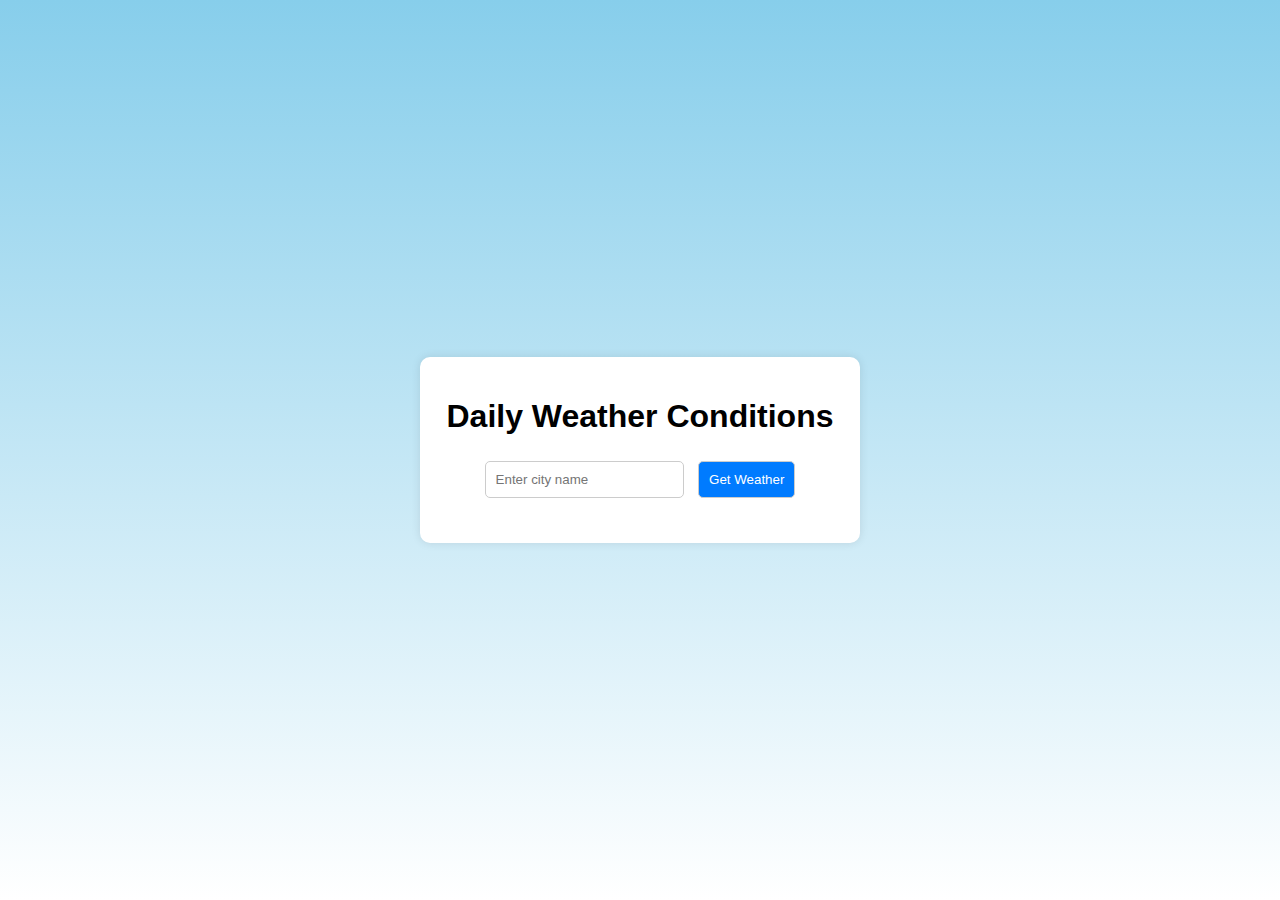
<file: index.html>
<!DOCTYPE html>
<html lang="en">
<head>
    <meta charset="UTF-8">
    <meta name="viewport" content="width=device-width, initial-scale=1.0">
    <title>Daily Weather</title>
    <link rel="stylesheet" href="styles.css">
</head>
<body>
    <div class="container">
        <h1>Daily Weather Conditions</h1>
        <form id="weather-form">
            <input type="text" id="city-input" placeholder="Enter city name" required>
            <button type="submit">Get Weather</button>
        </form>
        <div id="weather-display"></div>
    </div>
    <script src="script.js"></script>
</body>
</html>
</file>
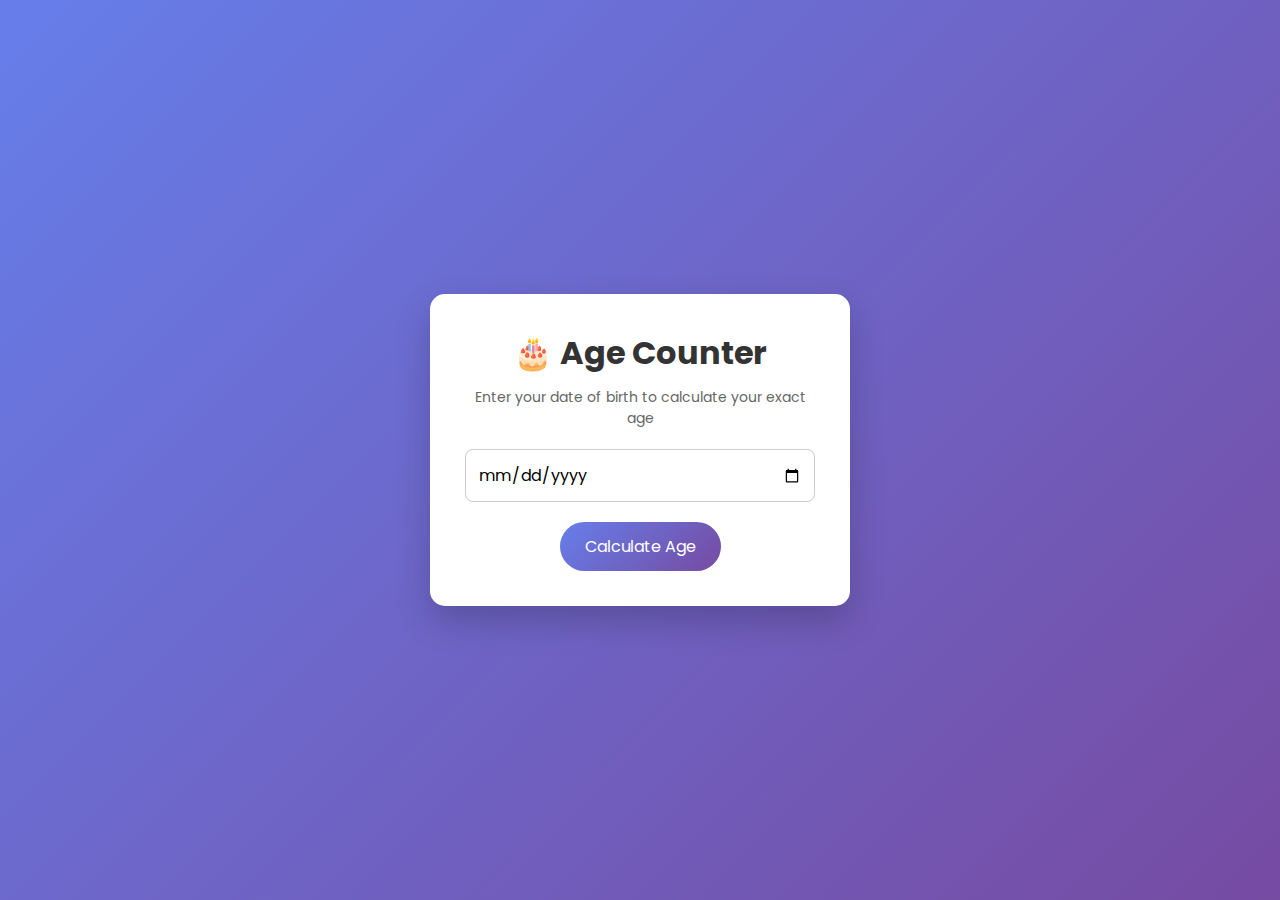
<file: age.html>
<!DOCTYPE html>
<html lang="en">
<head>
    <meta charset="UTF-8">
    <meta name="viewport" content="width=device-width, initial-scale=1.0">
    <title>Professional Age Counter</title>
    <link href="https://fonts.googleapis.com/css2?family=Poppins:wght@300;400;600&display=swap" rel="stylesheet">

    <style>
        * {
            margin: 0;
            padding: 0;
            box-sizing: border-box;
            font-family: 'Poppins', sans-serif;
        }

        body {
            min-height: 100vh;
            background: linear-gradient(135deg, #667eea, #764ba2);
            display: flex;
            align-items: center;
            justify-content: center;
        }

        .container {
            background: #fff;
            padding: 35px;
            border-radius: 15px;
            width: 100%;
            max-width: 420px;
            box-shadow: 0 15px 35px rgba(0,0,0,0.2);
            text-align: center;
            animation: fadeIn 0.7s ease;
        }

        h1 {
            color: #333;
            margin-bottom: 10px;
        }

        p {
            color: #666;
            margin-bottom: 20px;
            font-size: 14px;
        }

        input {
            width: 100%;
            padding: 12px;
            border-radius: 8px;
            border: 1px solid #ccc;
            outline: none;
            margin-bottom: 20px;
            font-size: 16px;
            transition: 0.3s;
        }

        input:focus {
            border-color: #667eea;
        }

        button {
            background: linear-gradient(135deg, #667eea, #764ba2);
            color: #fff;
            border: none;
            padding: 12px 25px;
            border-radius: 25px;
            cursor: pointer;
            font-size: 16px;
            transition: 0.3s;
        }

        button:hover {
            transform: scale(1.05);
            box-shadow: 0 5px 15px rgba(0,0,0,0.2);
        }

        .result {
            margin-top: 25px;
            display: none;
            animation: fadeIn 0.6s ease;
        }

        .box {
            background: #f6f7fb;
            padding: 15px;
            margin: 8px 0;
            border-radius: 10px;
            font-weight: 600;
            color: #333;
            font-size: 16px;
        }

        @keyframes fadeIn {
            from {
                opacity: 0;
                transform: translateY(10px);
            }
            to {
                opacity: 1;
                transform: translateY(0);
            }
        }
    </style>
</head>

<body>

<div class="container">
    <h1>🎂 Age Counter</h1>
    <p>Enter your date of birth to calculate your exact age</p>

    <input type="date" id="dob">
    <button onclick="calculateAge()">Calculate Age</button>

    <div class="result" id="result">
        <div class="box" id="years"></div>
        <div class="box" id="months"></div>
        <div class="box" id="days"></div>
    </div>
</div>

<script>
function calculateAge() {
    const dob = document.getElementById("dob").value;
    if (!dob) {
        alert("Please select your date of birth");
        return;
    }

    const birthDate = new Date(dob);
    const today = new Date();

    let years = today.getFullYear() - birthDate.getFullYear();
    let months = today.getMonth() - birthDate.getMonth();
    let days = today.getDate() - birthDate.getDate();

    if (days < 0) {
        months--;
        const lastMonth = new Date(today.getFullYear(), today.getMonth(), 0).getDate();
        days += lastMonth;
    }

    if (months < 0) {
        years--;
        months += 12;
    }

    document.getElementById("result").style.display = "block";
    document.getElementById("years").innerHTML = "🎉 Years: " + years;
    document.getElementById("months").innerHTML = "📅 Months: " + months;
    document.getElementById("days").innerHTML = "⏰ Days: " + days;
}
</script>

</body>
</html>
</file>
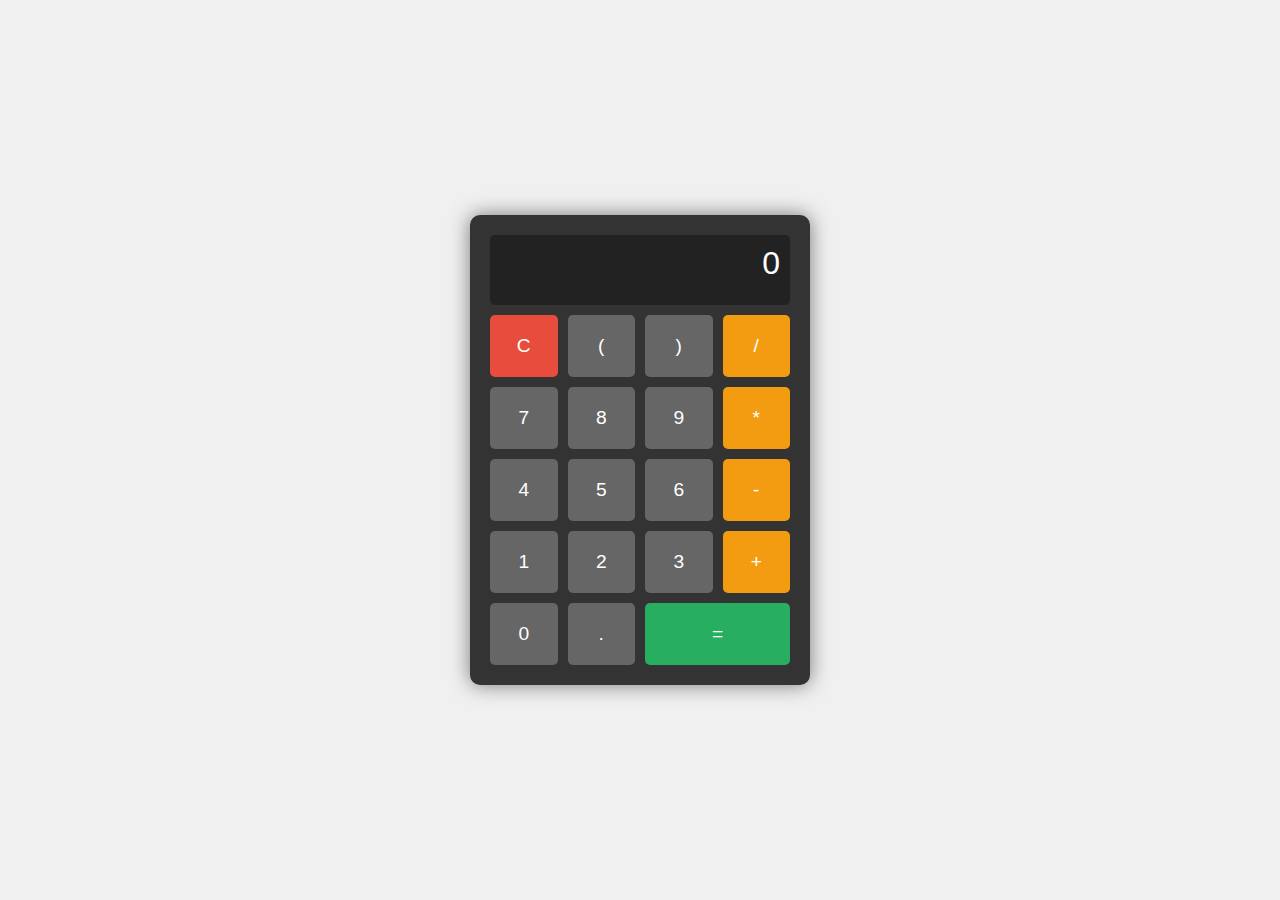
<file: Calculator.html>
<!DOCTYPE html>
<html lang="en">
<head>
    <meta charset="UTF-8">
    <meta name="viewport" content="width=device-width, initial-scale=1.0">
    <title>Simple Calculator</title>
    <style>
        body {
            font-family: Arial, sans-serif;
            display: flex;
            justify-content: center;
            align-items: center;
            height: 100vh;
            margin: 0;
            background-color: #f0f0f0;
        }
        .calculator {
            background-color: #333;
            border-radius: 10px;
            padding: 20px;
            box-shadow: 0 0 20px rgba(0, 0, 0, 0.5);
            width: 300px;
        }
        .display {
            background-color: #222;
            color: #fff;
            font-size: 2em;
            text-align: right;
            padding: 10px;
            margin-bottom: 10px;
            border-radius: 5px;
            min-height: 50px;
            overflow: hidden;
        }
        .buttons {
            display: grid;
            grid-template-columns: repeat(4, 1fr);
            gap: 10px;
        }
        button {
            background-color: #666;
            color: #fff;
            border: none;
            padding: 20px;
            font-size: 1.2em;
            border-radius: 5px;
            cursor: pointer;
            transition: background-color 0.2s;
        }
        button:hover {
            background-color: #888;
        }
        button.operator {
            background-color: #f39c12;
        }
        button.operator:hover {
            background-color: #e67e22;
        }
        button.equal {
            background-color: #27ae60;
            grid-column: span 2;
        }
        button.equal:hover {
            background-color: #2ecc71;
        }
        button.clear {
            background-color: #e74c3c;
        }
        button.clear:hover {
            background-color: #c0392b;
        }
    </style>
</head>
<body>
    <div class="calculator">
        <div class="display" id="display">0</div>
        <div class="buttons">
            <button class="clear" onclick="clearDisplay()">C</button>
            <button onclick="appendToDisplay('(')">(</button>
            <button onclick="appendToDisplay(')')">)</button>
            <button class="operator" onclick="appendToDisplay('/')">/</button>
            <button onclick="appendToDisplay('7')">7</button>
            <button onclick="appendToDisplay('8')">8</button>
            <button onclick="appendToDisplay('9')">9</button>
            <button class="operator" onclick="appendToDisplay('*')">*</button>
            <button onclick="appendToDisplay('4')">4</button>
            <button onclick="appendToDisplay('5')">5</button>
            <button onclick="appendToDisplay('6')">6</button>
            <button class="operator" onclick="appendToDisplay('-')">-</button>
            <button onclick="appendToDisplay('1')">1</button>
            <button onclick="appendToDisplay('2')">2</button>
            <button onclick="appendToDisplay('3')">3</button>
            <button class="operator" onclick="appendToDisplay('+')">+</button>
            <button onclick="appendToDisplay('0')">0</button>
            <button onclick="appendToDisplay('.')">.</button>
            <button class="equal" onclick="calculate()">=</button>
        </div>
    </div>

    <script>
        let display = document.getElementById('display');
        let currentInput = '';

        function appendToDisplay(value) {
            if (currentInput === '0' && value !== '.') {
                currentInput = value;
            } else {
                currentInput += value;
            }
            display.textContent = currentInput;
        }

        function clearDisplay() {
            currentInput = '';
            display.textContent = '0';
        }

        function calculate() {
            try {
                currentInput = eval(currentInput).toString();
                display.textContent = currentInput;
            } catch (error) {
                display.textContent = 'Error';
                currentInput = '';
            }
        }
    </script>
</body>
</html>
</file>
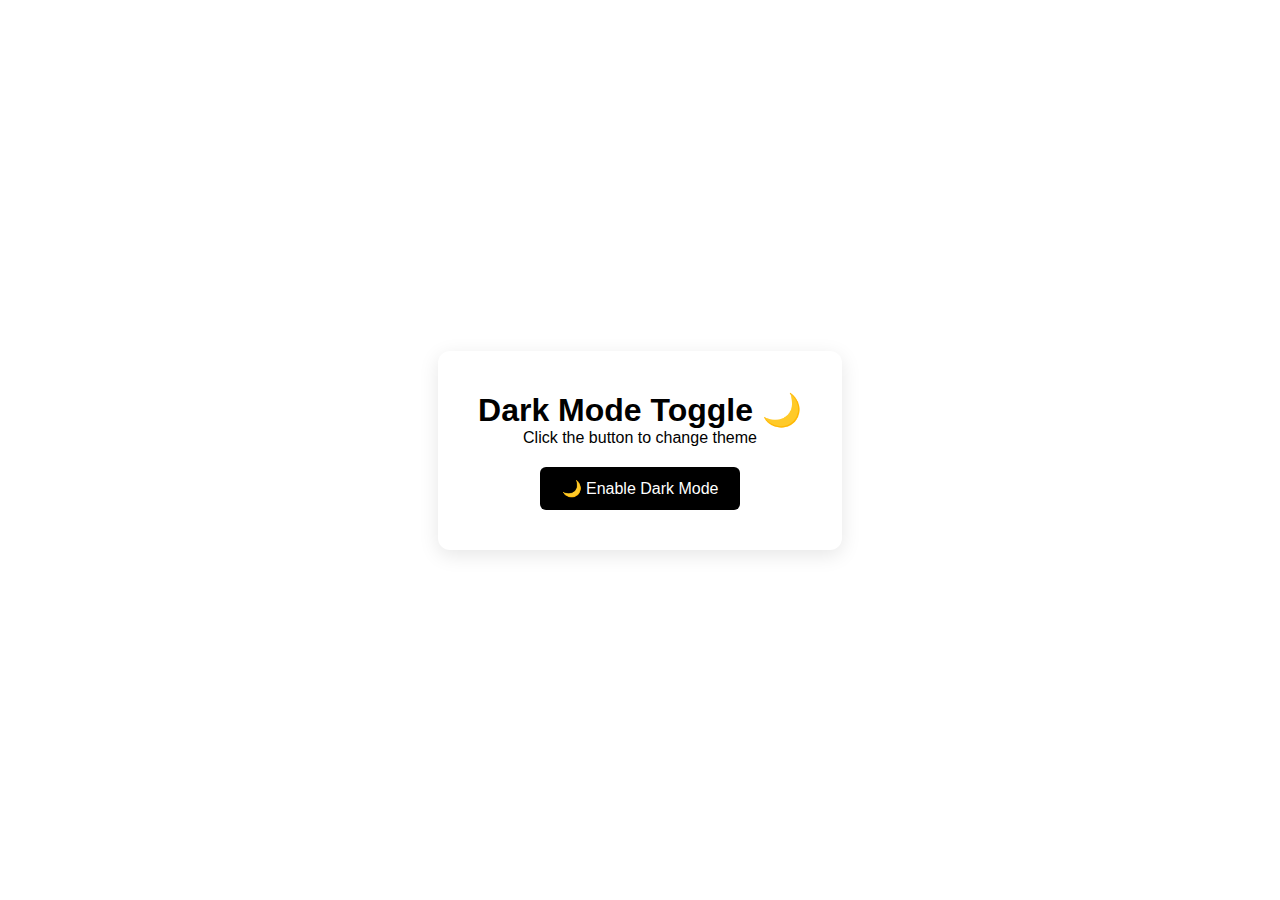
<file: darktoggle.html>
<!DOCTYPE html>
<html lang="en">
<head>
  <meta charset="UTF-8" />
  <meta name="viewport" content="width=device-width, initial-scale=1.0"/>
  <title>Dark Mode Toggle</title>

  <style>
    :root {
      --bg-color: #ffffff;
      --text-color: #000000;
      --btn-bg: #000000;
      --btn-text: #ffffff;
    }

    .dark {
      --bg-color: #121212;
      --text-color: #ffffff;
      --btn-bg: #ffffff;
      --btn-text: #000000;
    }

    * {
      margin: 0;
      padding: 0;
      box-sizing: border-box;
      font-family: Arial, Helvetica, sans-serif;
    }

    body {
      background: var(--bg-color);
      color: var(--text-color);
      height: 100vh;
      display: flex;
      justify-content: center;
      align-items: center;
      transition: 0.3s ease;
    }

    .container {
      text-align: center;
      padding: 40px;
      border-radius: 12px;
      box-shadow: 0 5px 20px rgba(0,0,0,0.1);
    }

    button {
      margin-top: 20px;
      padding: 12px 22px;
      font-size: 16px;
      border: none;
      border-radius: 6px;
      cursor: pointer;
      background: var(--btn-bg);
      color: var(--btn-text);
      transition: 0.3s ease;
    }

    button:hover {
      transform: scale(1.05);
    }
  </style>
</head>

<body>

  <div class="container">
    <h1>Dark Mode Toggle 🌙</h1>
    <p>Click the button to change theme</p>
    <button id="toggleBtn">🌙 Enable Dark Mode</button>
  </div>

  <script>
    const toggleBtn = document.getElementById("toggleBtn");
    const body = document.body;

    toggleBtn.addEventListener("click", () => {
      body.classList.toggle("dark");

      if (body.classList.contains("dark")) {
        toggleBtn.innerText = "☀ Enable Light Mode";
      } else {
        toggleBtn.innerText = "🌙 Enable Dark Mode";
      }
    });
  </script>

</body>
</html>
</file>
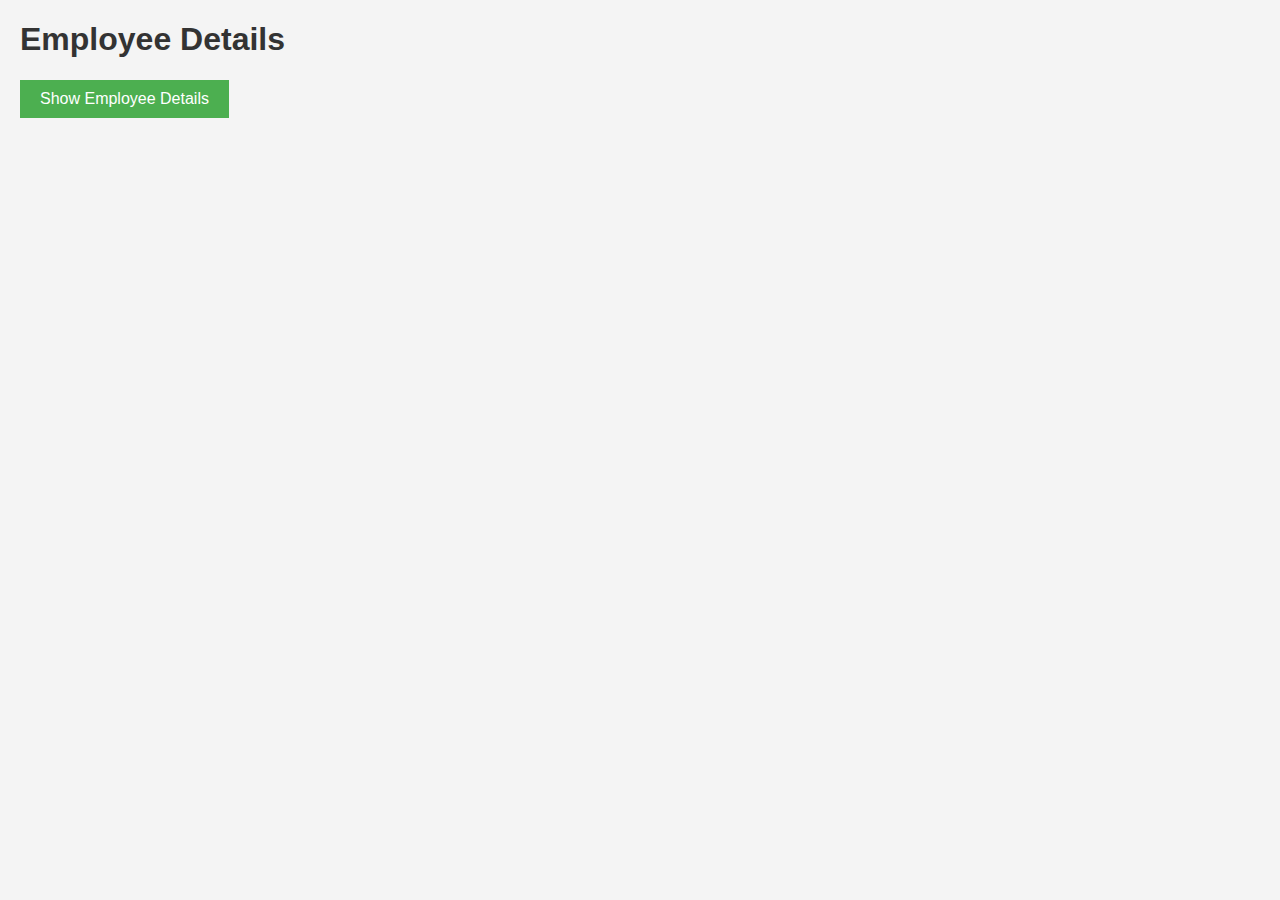
<file: employee_details.html>
<!DOCTYPE html>
<html lang="en">
<head>
    <meta charset="UTF-8">
    <meta name="viewport" content="width=device-width, initial-scale=1.0">
    <title>Employee Details</title>
    <script src="https://code.jquery.com/jquery-3.6.0.min.js"></script>
    <style>
        body {
            font-family: Arial, sans-serif;
            margin: 20px;
            background-color: #f4f4f4;
        }
        h1 {
            color: #333;
        }
        button {
            background-color: #4CAF50;
            color: white;
            padding: 10px 20px;
            border: none;
            cursor: pointer;
            font-size: 16px;
            margin-bottom: 20px;
        }
        button:hover {
            background-color: #45a049;
        }
        table {
            width: 100%;
            border-collapse: collapse;
            margin-top: 20px;
            background-color: white;
            box-shadow: 0 0 10px rgba(0, 0, 0, 0.1);
        }
        th, td {
            padding: 12px;
            text-align: left;
            border-bottom: 1px solid #ddd;
        }
        th {
            background-color: #f2f2f2;
            font-weight: bold;
        }
        tr:hover {
            background-color: #f5f5f5;
        }
        #employeeTable {
            display: none; /* Hidden initially */
        }
        .error {
            color: red;
            font-weight: bold;
        }
    </style>
</head>
<body>
    <h1>Employee Details</h1>
    <button id="showDetailsBtn">Show Employee Details</button>
    <div id="employeeTable"></div>

    <script>
        $(document).ready(function() {
            $('#showDetailsBtn').click(function() {
                // AJAX call to load the XML file
                $.ajax({
                    type: "GET",
                    url: "employees.xml", // Path to your XML file (relative)
                    dataType: "xml",
                    success: function(xml) {
                        // Parse XML and build the table
                        let tableHtml = '<table><thead><tr><th>ID</th><th>First Name</th><th>Last Name</th><th>Title</th><th>Department</th><th>Contact No</th><th>Email</th></tr></thead><tbody>';
                        
                        $(xml).find('employee').each(function() {
                            let id = $(this).find('id').text();
                            let firstname = $(this).find('firstname').text();
                            let lastname = $(this).find('lastname').text();
                            let title = $(this).find('title').text();
                            let department = $(this).find('department').text();
                            let contactno = $(this).find('contactno').text();
                            let email = $(this).find('email').text();
                            
                            tableHtml += `<tr><td>${id}</td><td>${firstname}</td><td>${lastname}</td><td>${title}</td><td>${department}</td><td>${contactno}</td><td>${email}</td></tr>`;
                        });
                        
                        tableHtml += '</tbody></table>';
                        $('#employeeTable').html(tableHtml).show(); // Display the table
                    },
                    error: function() {
                        $('#employeeTable').html('<p class="error">Error loading employee data. Please check the XML file path and ensure you\'re running on a server.</p>').show();
                    }
                });
            });
        });
    </script>
</body>
</html>
</file>
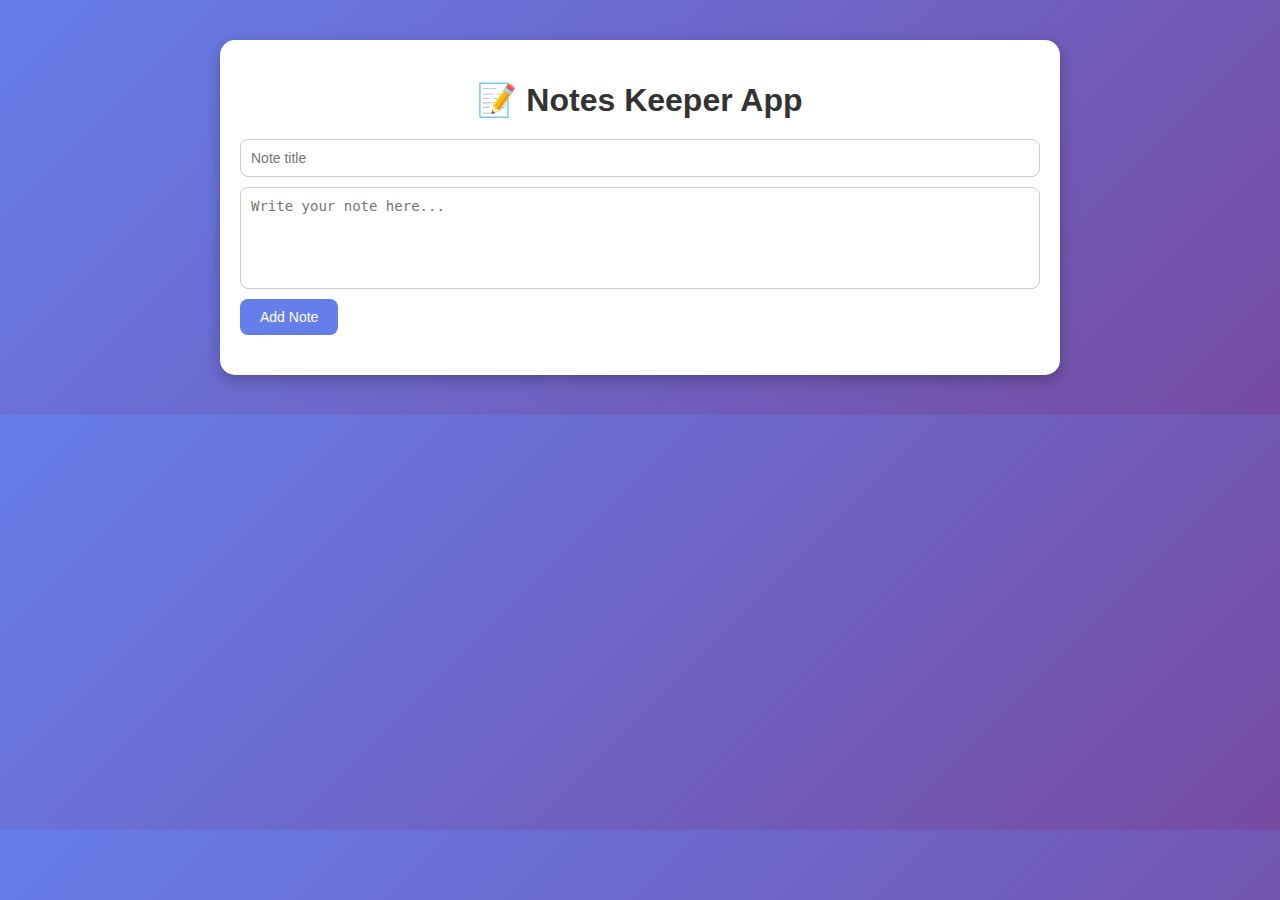
<file: notes.html>
<!DOCTYPE html>
<html lang="en">
<head>
  <meta charset="UTF-8">
  <title>Notes Keeper App</title>
  <meta name="viewport" content="width=device-width, initial-scale=1.0">

  <style>
    body {
      font-family: "Segoe UI", sans-serif;
      background: linear-gradient(135deg, #667eea, #764ba2);
      margin: 0;
      padding: 0;
    }

    .container {
      max-width: 800px;
      margin: 40px auto;
      background: #fff;
      padding: 20px;
      border-radius: 15px;
      box-shadow: 0 5px 15px rgba(0,0,0,0.25);
    }

    h1 {
      text-align: center;
      color: #333;
      margin-bottom: 20px;
    }

    .note-input {
      display: flex;
      gap: 10px;
      margin-bottom: 20px;
      flex-wrap: wrap;
    }

    .note-input input,
    .note-input textarea {
      width: 100%;
      padding: 10px;
      border-radius: 8px;
      border: 1px solid #ccc;
      font-size: 14px;
    }

    .note-input textarea {
      height: 80px;
      resize: none;
    }

    .note-input button {
      padding: 10px 20px;
      border: none;
      border-radius: 8px;
      background: #667eea;
      color: white;
      cursor: pointer;
      font-size: 14px;
      transition: 0.3s;
    }

    .note-input button:hover {
      background: #5a6fdc;
    }

    .notes {
      display: grid;
      grid-template-columns: repeat(auto-fill, minmax(200px, 1fr));
      gap: 15px;
    }

    .note {
      background: #f4f4f4;
      padding: 12px;
      border-radius: 10px;
      position: relative;
      box-shadow: 0 2px 6px rgba(0,0,0,0.15);
    }

    .note h3 {
      margin: 0 0 5px 0;
      font-size: 16px;
      color: #333;
    }

    .note p {
      font-size: 13px;
      color: #555;
      white-space: pre-wrap;
    }

    .delete {
      position: absolute;
      top: 8px;
      right: 10px;
      background: red;
      color: white;
      border: none;
      border-radius: 50%;
      width: 22px;
      height: 22px;
      cursor: pointer;
      font-size: 12px;
    }

    .delete:hover {
      background: darkred;
    }

    @media (max-width: 600px) {
      .container {
        margin: 15px;
      }
    }
  </style>
</head>

<body>

  <div class="container">
    <h1>📝 Notes Keeper App</h1>

    <div class="note-input">
      <input type="text" id="title" placeholder="Note title">
      <textarea id="content" placeholder="Write your note here..."></textarea>
      <button onclick="addNote()">Add Note</button>
    </div>

    <div class="notes" id="notesContainer"></div>
  </div>

  <script>
    let notes = JSON.parse(localStorage.getItem("notes")) || [];

    function addNote() {
      const title = document.getElementById("title").value.trim();
      const content = document.getElementById("content").value.trim();

      if (title === "" || content === "") {
        alert("Please enter both title and note content");
        return;
      }

      const note = { title, content };
      notes.push(note);
      localStorage.setItem("notes", JSON.stringify(notes));

      document.getElementById("title").value = "";
      document.getElementById("content").value = "";

      displayNotes();
    }

    function deleteNote(index) {
      notes.splice(index, 1);
      localStorage.setItem("notes", JSON.stringify(notes));
      displayNotes();
    }

    function displayNotes() {
      const container = document.getElementById("notesContainer");
      container.innerHTML = "";

      notes.forEach((note, index) => {
        const div = document.createElement("div");
        div.className = "note";

        div.innerHTML = `
          <button class="delete" onclick="deleteNote(${index})">×</button>
          <h3>${note.title}</h3>
          <p>${note.content}</p>
        `;

        container.appendChild(div);
      });
    }

    displayNotes();
  </script>

</body>
</html>
</file>
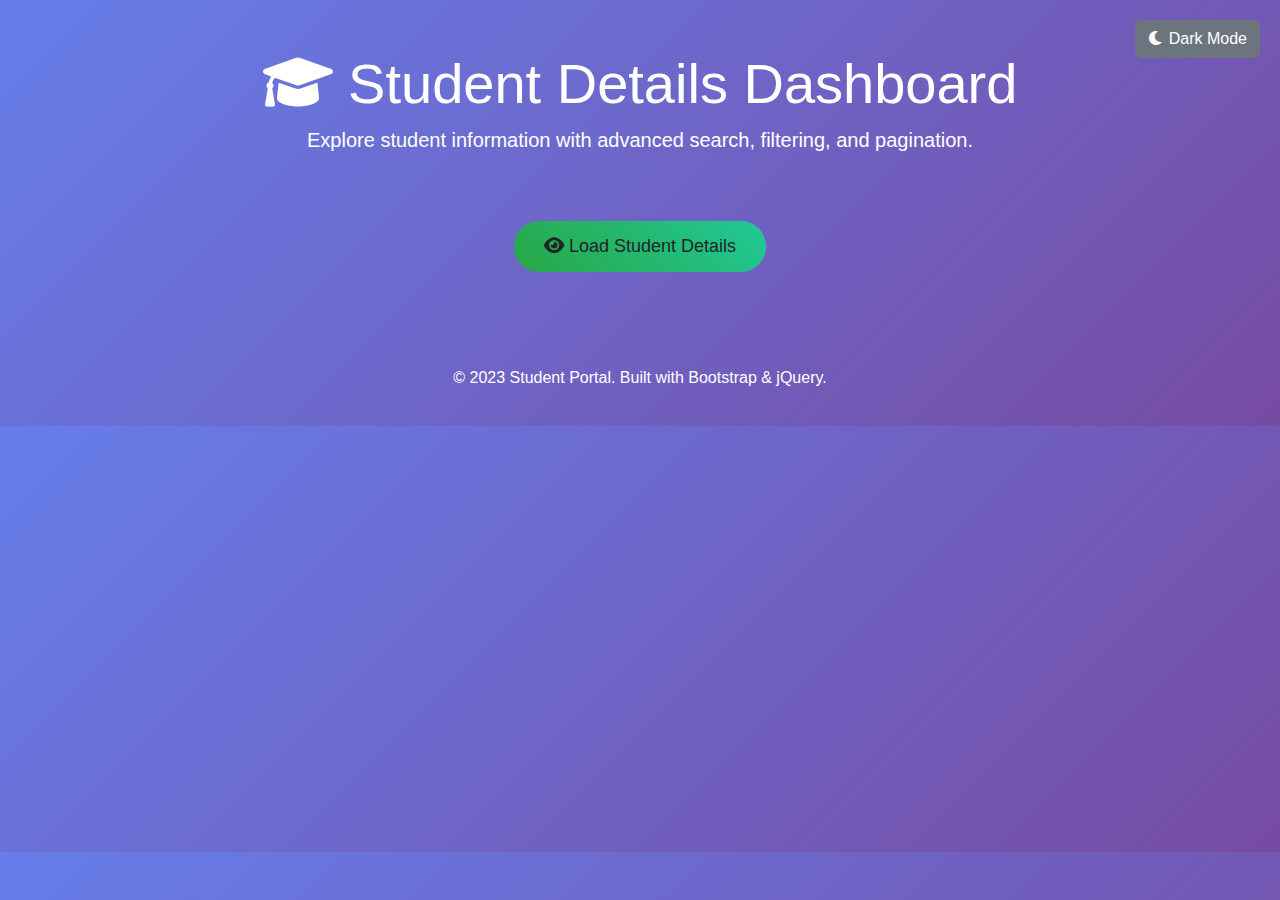
<file: student_deatils.html>
<!DOCTYPE html>
<html lang="en">
<head>
    <meta charset="UTF-8">
    <meta name="viewport" content="width=device-width, initial-scale=1.0">
    <title>Student Details Dashboard</title>
    <!-- Bootstrap CSS -->
    <link href="https://cdn.jsdelivr.net/npm/bootstrap@5.3.0/dist/css/bootstrap.min.css" rel="stylesheet">
    <!-- Font Awesome for icons -->
    <link rel="stylesheet" href="https://cdnjs.cloudflare.com/ajax/libs/font-awesome/6.0.0/css/all.min.css">
    <script src="https://code.jquery.com/jquery-3.6.0.min.js"></script>
    <style>
        body {
            font-family: 'Segoe UI', Tahoma, Geneva, Verdana, sans-serif;
            transition: background-color 0.3s, color 0.3s;
        }
        body.light-mode {
            background: linear-gradient(135deg, #667eea 0%, #764ba2 100%);
            color: #333;
        }
        body.dark-mode {
            background: linear-gradient(135deg, #2c3e50 0%, #34495e 100%);
            color: #ecf0f1;
        }
        .hero-section {
            text-align: center;
            padding: 50px 20px;
            color: white;
        }
        .btn-custom {
            background: linear-gradient(45deg, #28a745, #20c997);
            border: none;
            padding: 12px 30px;
            font-size: 18px;
            border-radius: 25px;
            transition: transform 0.3s ease;
        }
        .btn-custom:hover {
            transform: scale(1.05);
        }
        .card {
            border: none;
            border-radius: 15px;
            box-shadow: 0 10px 30px rgba(0, 0, 0, 0.1);
            transition: transform 0.3s ease, box-shadow 0.3s ease;
            margin-bottom: 20px;
            background: rgba(255, 255, 255, 0.9);
        }
        body.dark-mode .card {
            background: rgba(44, 62, 80, 0.9);
            color: #ecf0f1;
        }
        .card:hover {
            transform: translateY(-5px);
            box-shadow: 0 15px 40px rgba(0, 0, 0, 0.2);
        }
        .card-body {
            padding: 25px;
        }
        .subjects-list {
            background-color: #f8f9fa;
            padding: 10px;
            border-radius: 8px;
            margin-top: 10px;
        }
        body.dark-mode .subjects-list {
            background-color: #34495e;
        }
        .loading {
            text-align: center;
            margin-top: 20px;
        }
        .skeleton {
            background: linear-gradient(90deg, #f0f0f0 25%, #e0e0e0 50%, #f0f0f0 75%);
            background-size: 200% 100%;
            animation: loading 1.5s infinite;
        }
        @keyframes loading {
            0% { background-position: 200% 0; }
            100% { background-position: -200% 0; }
        }
        .error-alert {
            background-color: #f8d7da;
            color: #721c24;
            border: 1px solid #f5c6cb;
            border-radius: 10px;
            padding: 15px;
            margin-top: 20px;
        }
        body.dark-mode .error-alert {
            background-color: #e74c3c;
            color: #ecf0f1;
        }
        .fade-in {
            animation: fadeIn 0.5s ease-in;
        }
        @keyframes fadeIn {
            from { opacity: 0; transform: translateY(20px); }
            to { opacity: 1; transform: translateY(0); }
        }
        .pagination {
            justify-content: center;
            margin-top: 30px;
        }
        .stats-bar {
            background: rgba(255, 255, 255, 0.8);
            padding: 20px;
            border-radius: 10px;
            margin-bottom: 20px;
            text-align: center;
        }
        body.dark-mode .stats-bar {
            background: rgba(44, 62, 80, 0.8);
        }
        .toggle-btn {
            position: fixed;
            top: 20px;
            right: 20px;
            z-index: 1000;
        }
        footer {
            text-align: center;
            padding: 20px;
            color: white;
            margin-top: 50px;
        }
    </style>
</head>
<body class="light-mode">
    <button class="btn btn-secondary toggle-btn" id="themeToggle"><i class="fas fa-moon"></i> Dark Mode</button>
    
    <div class="hero-section">
        <h1 class="display-4"><i class="fas fa-graduation-cap"></i> Student Details Dashboard</h1>
        <p class="lead">Explore student information with advanced search, filtering, and pagination.</p>
    </div>
    
    <div class="container">
        <div class="text-center mb-4">
            <button id="showDetailsBtn" class="btn btn-custom">
                <i class="fas fa-eye"></i> Load Student Details
            </button>
        </div>
        
        <div id="statsBar" class="stats-bar" style="display: none;">
            <h5><i class="fas fa-chart-bar"></i> Dashboard Stats</h5>
            <p>Total Students: <span id="totalStudents">0</span> | Showing Page <span id="currentPage">1</span> of <span id="totalPages">1</span></p>
        </div>
        
        <div class="mb-4">
            <input type="text" id="searchInput" class="form-control" placeholder="Search by name, semester, or subjects..." style="display: none;">
        </div>
        
        <div id="loadingSpinner" class="loading" style="display: none;">
            <div class="spinner-border text-light" role="status">
                <span class="visually-hidden">Loading...</span>
            </div>
            <p class="mt-2">Fetching student data...</p>
        </div>
        
        <div id="studentCards" class="row"></div>
        
        <nav id="paginationNav" style="display: none;">
            <ul class="pagination"></ul>
        </nav>
        
        <div id="errorMessage" class="error-alert" style="display: none;"></div>
    </div>
    
    <footer>
        <p>&copy; 2023 Student Portal. Built with Bootstrap & jQuery.</p>
    </footer>

    <script>
        let allStudents = [];
        let filteredStudents = [];
        let currentPage = 1;
        const itemsPerPage = 6;

        $(document).ready(function() {
            // Theme toggle
            $('#themeToggle').click(function() {
                $('body').toggleClass('light-mode dark-mode');
                $(this).html($('body').hasClass('dark-mode') ? '<i class="fas fa-sun"></i> Light Mode' : '<i class="fas fa-moon"></i> Dark Mode');
            });

            $('#showDetailsBtn').click(function() {
                $('#loadingSpinner').show();
                $('#studentCards').hide();
                $('#errorMessage').hide();
                
                $.ajax({
                    type: "GET",
                    url: "students.json",
                    dataType: "json",
                    success: function(data) {
                        $('#loadingSpinner').hide();
                        allStudents = data;
                        filteredStudents = data;
                        renderPage(1);
                        $('#statsBar').show();
                        $('#searchInput').show();
                        $('#paginationNav').show();
                        updateStats();
                    },
                    error: function() {
                        $('#loadingSpinner').hide();
                        $('#errorMessage').html('<i class="fas fa-exclamation-triangle"></i> Error loading student data. Please check the JSON file path.').show();
                    }
                });
            });

            // Search functionality
            $('#searchInput').on('input', function() {
                const query = $(this).val().toLowerCase();
                filteredStudents = allStudents.filter(student =>
                    student.name.toLowerCase().includes(query) ||
                    student.semester.toLowerCase().includes(query) ||
                    student.subjects.some(sub => sub.toLowerCase().includes(query))
                );
                renderPage(1);
                updateStats();
            });
        });

        function renderPage(page) {
            currentPage = page;
            const start = (page - 1) * itemsPerPage;
            const end = start + itemsPerPage;
            const pageData = filteredStudents.slice(start, end);
            
            let cardsHtml = '';
            pageData.forEach(function(student) {
                let subjects = student.subjects.join(', ');
                cardsHtml += `
                    <div class="col-md-6 col-lg-4 fade-in">
                        <div class="card">
                            <div class="card-body">
                                <h5 class="card-title"><i class="fas fa-user-graduate"></i> ${student.name}</h5>
                                <p class="card-text"><strong>ID:</strong> ${student.id}</p>
                                <p class="card-text"><strong>Semester:</strong> ${student.semester}</p>
                                <p class="card-text"><strong>Subjects:</strong></p>
                                <div class="subjects-list">${subjects}</div>
                                <p class="card-text"><i class="fas fa-phone"></i> <strong>Contact:</strong> ${student.contactno}</p>
                                <p class="card-text"><i class="fas fa-envelope"></i> <strong>Email:</strong> <a href="mailto:${student.email}">${student.email}</a></p>
                            </div>
                        </div>
                    </div>
                `;
            });
            
            $('#studentCards').html(cardsHtml).show();
            renderPagination();
        }

        function renderPagination() {
            const totalPages = Math.ceil(filteredStudents.length / itemsPerPage);
            let paginationHtml = '';
            for (let i = 1; i <= totalPages; i++) {
                paginationHtml += `<li class="page-item ${i === currentPage ? 'active' : ''}"><a class="page-link" href="#" onclick="renderPage(${i})">${i}</a></li>`;
            }
            $('.pagination').html(paginationHtml);
        }

        function updateStats() {
            $('#totalStudents').text(allStudents.length);
            $('#currentPage').text(currentPage);
            $('#totalPages').text(Math.ceil(filteredStudents.length / itemsPerPage));
        }
    </script>
</body>
</html>
</file>
<file: styles.css>
body {
    font-family: Arial, sans-serif;
    background: linear-gradient(to bottom, #87CEEB, #FFF);
    margin: 0;
    padding: 0;
    display: flex;
    justify-content: center;
    align-items: center;
    height: 100vh;
}
.container {
    text-align: center;
    background: white;
    padding: 20px;
    border-radius: 10px;
    box-shadow: 0 0 10px rgba(0,0,0,0.1);
    max-width: 400px;
    width: 100%;
}
#weather-form {
    margin-bottom: 20px;
}
input, button {
    padding: 10px;
    margin: 5px;
    border: 1px solid #ccc;
    border-radius: 5px;
}
button {
    background: #007BFF;
    color: white;
    cursor: pointer;
}
button:hover {
    background: #0056b3;
}
#weather-display {
    margin-top: 20px;
}
</file>
